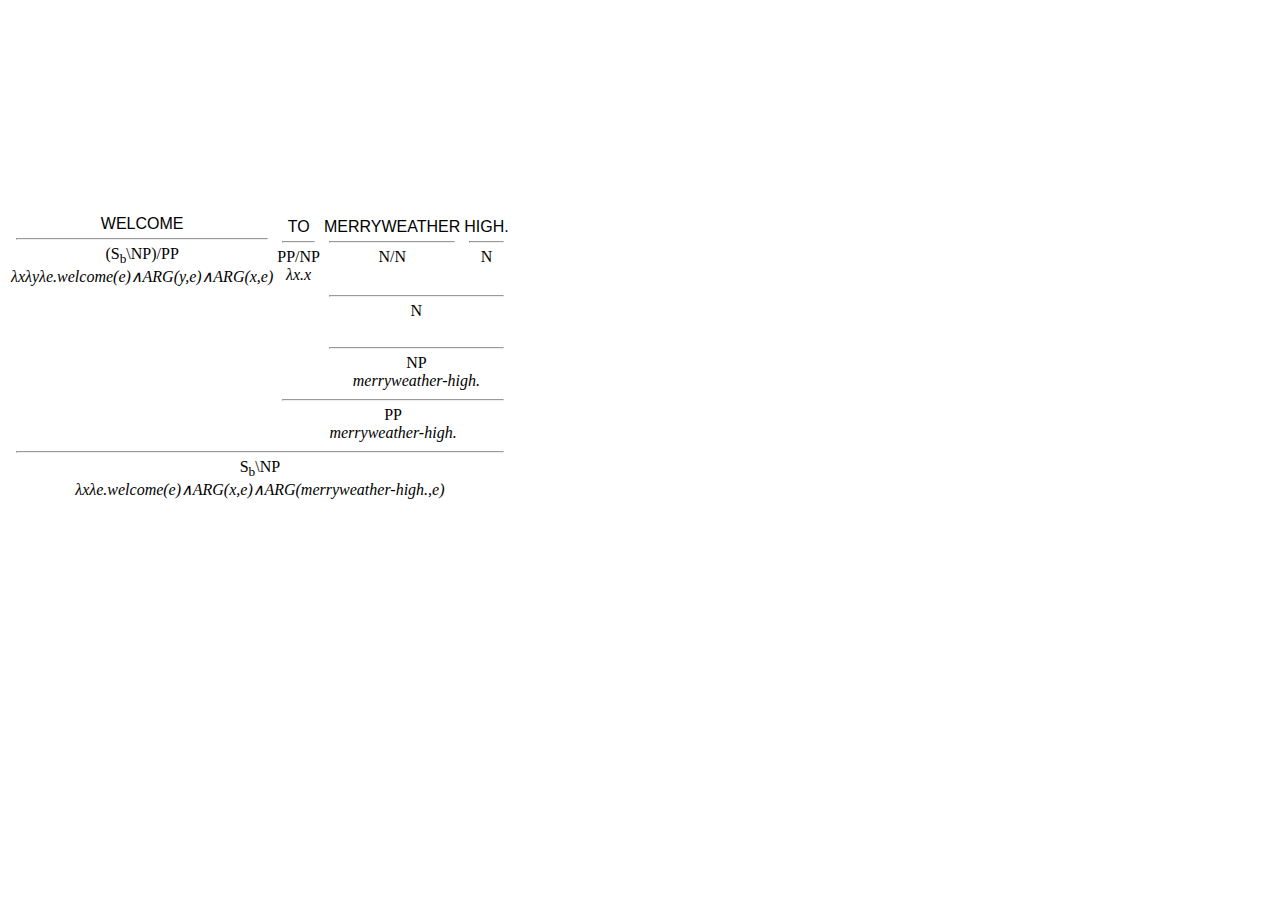
<file: data/books/Speak/s0.html>
<html><script>
function drawArrowhead(ctx, locx, locy, angle, sizex, sizey) {
    var hx = sizex / 2;
    var hy = sizey / 2;
    ctx.save();
    ctx.translate((locx ), (locy));
    ctx.rotate(angle);
    ctx.translate(-hx,-hy);

    ctx.beginPath();
    ctx.moveTo(0,0);
    ctx.lineTo(0,1*sizey);
    ctx.lineTo(1*sizex,1*hy);
    ctx.closePath();
    ctx.fill();
    ctx.restore();
}




function draw(context, startElement, endElement, label, id) {
      var start  = document.getElementById('w' + startElement + '.' + id).getBoundingClientRect();;
      var end  = document.getElementById('w' + endElement + '.' + id).getBoundingClientRect();;
      var margin = document.getElementById('myCanvas1').getBoundingClientRect().left;
      var sx = (start.left + start.right) / 2 - 0;
      var ex = (end.left + end.right) / 2  - 0;
      if (ex < sx) { ex = ex + 8; } else { ex = ex - 8; }
      var x = ((sx + ex) / 2) - margin;

      var theta = 0.2 * Math.PI;
      var radius = Math.abs(ex - sx) / (2 * Math.sin(theta));
      var y = canvas.height - 3 + radius * Math.cos(theta);

      var theta2 = Math.PI / 2 - theta;
      var startAngle = Math.PI + theta2;
      var endAngle = -theta2;
      var counterClockwise = false;


      context.beginPath();
      context.arc(x, y, radius, startAngle, endAngle, counterClockwise);
      context.lineWidth = 2;

      // line color
      context.strokeStyle = 'black';
      context.stroke();
      context.closePath();
      context.fillText(label, x - 10, y - radius - 3)
      //alert(label);

      var angle;
      var angle2;
      if (sx > ex) {
        angle = startAngle;
        angle2 = angle - Math.PI / 2;
      } else {
        angle = endAngle;
        angle2 = angle + Math.PI / 2;
      }

      drawArrowhead(context, x + radius * Math.cos(angle), y + radius * Math.sin(angle), angle2, 10, 10);
}
</script><body>
<table><tr><td colspan=5 style="padding-left:0px;padding-right:0px;">
<canvas id="myCanvas1" width=395 height=200 display:block vertical-align:bottom></canvas></td></tr><tr><td id=w0.1><center><font face="Arial">WELCOME</font><hr style="margin:5px" /><font face="gill sans">(S<sub>b</sub>\NP)/PP</font><br><font face="serif"><i>&lambda;x&lambda;y&lambda;e.welcome(e)&and;ARG(y,e)&and;ARG(x,e)</i></font></center></td><td id=w1.1><center><font face="Arial">TO</font><hr style="margin:5px" /><font face="gill sans">PP/NP</font><br><font face="serif"><i>&lambda;x.x</i></font></center></td><td id=w2.1><center><font face="Arial">MERRYWEATHER</font><hr style="margin:5px" /><font face="gill sans">N/N</font><br>&nbsp;</center></td><td id=w3.1><center><font face="Arial">HIGH.</font><hr style="margin:5px" /><font face="gill sans">N</font><br>&nbsp;</center></td><td width=0 /></tr>
<tr><td></td><td></td><td colspan=2><center><hr style="margin:5px"/><font face="gill sans">N</font><br>&nbsp;</center></td><td width=0 /></tr>
<tr><td></td><td></td><td colspan=2><center><hr style="margin:5px"/><font face="gill sans">NP</font><br><font face="serif"><i>merryweather-high.</i></font></center></td><td width=0 /></tr>
<tr><td></td><td colspan=3><center><hr style="margin:5px"/><font face="gill sans">PP</font><br><font face="serif"><i>merryweather-high.</i></font></center></td><td width=0 /></tr>
<tr><td colspan=4><center><hr style="margin:5px"/><font face="gill sans">S<sub>b</sub>\NP</font><br><font face="serif"><i>&lambda;x&lambda;e.welcome(e)&and;ARG(x,e)&and;ARG(merryweather-high.,e)</i></font></center></td><td width=0 /></tr>
</table><script>      var canvas = document.getElementById('myCanvas1');
      var context = canvas.getContext('2d');
</script></body>
</html>
</file>
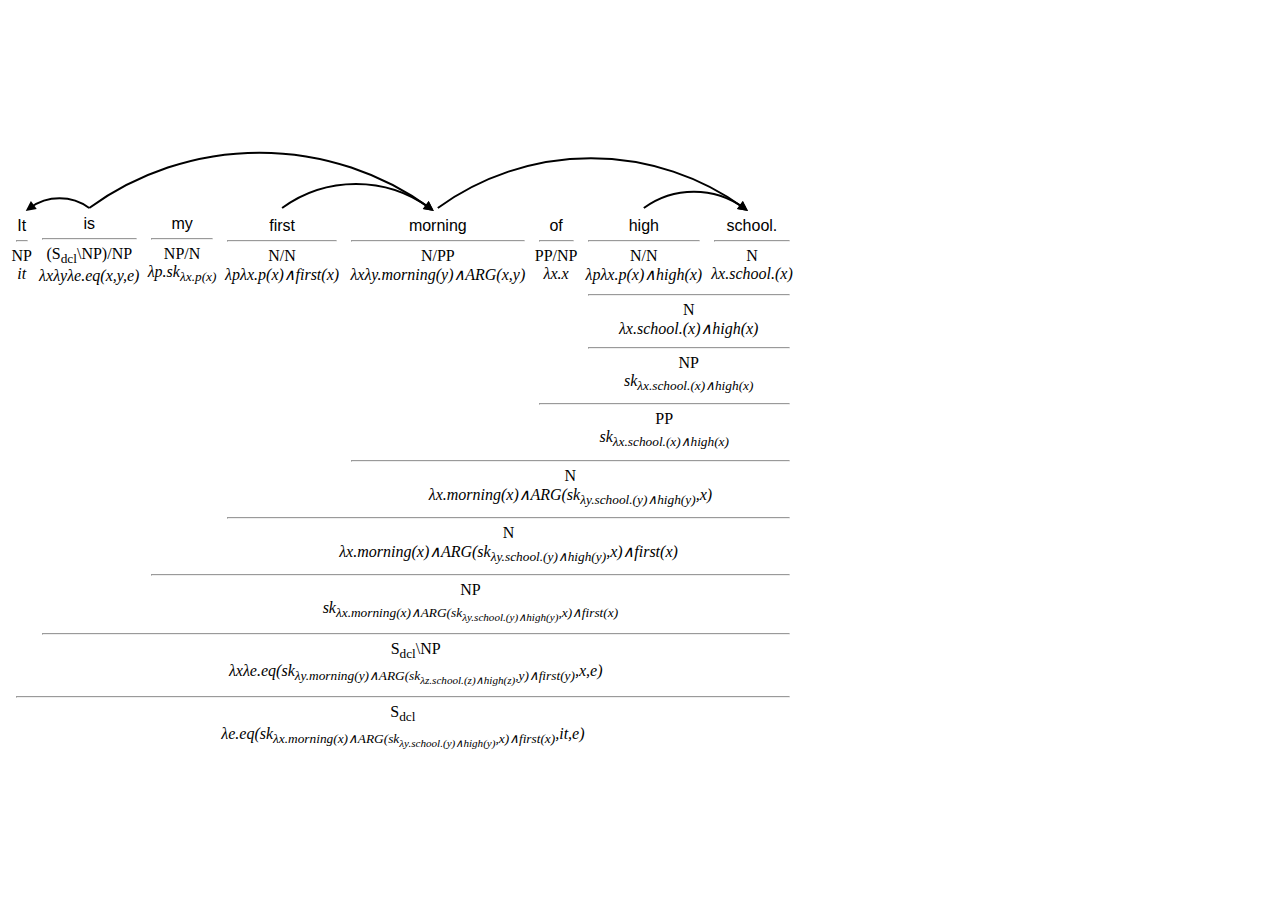
<file: data/books/Speak/s1.html>
<html>
<script>
function drawArrowhead(ctx, locx, locy, angle, sizex, sizey) {
    var hx = sizex / 2;
    var hy = sizey / 2;
    ctx.save();
    ctx.translate((locx ), (locy));
    ctx.rotate(angle);
    ctx.translate(-hx,-hy);

    ctx.beginPath();
    ctx.moveTo(0,0);
    ctx.lineTo(0,1*sizey);
    ctx.lineTo(1*sizex,1*hy);
    ctx.closePath();
    ctx.fill();
    ctx.restore();
}




function draw(context, startElement, endElement, label, id) {
      var start  = document.getElementById('w' + startElement + '.' + id).getBoundingClientRect();;
      var end  = document.getElementById('w' + endElement + '.' + id).getBoundingClientRect();;
      var margin = document.getElementById('myCanvas0').getBoundingClientRect().left;
      var sx = (start.left + start.right) / 2 - 0;
      var ex = (end.left + end.right) / 2  - 0;
      if (ex < sx) { ex = ex + 8; } else { ex = ex - 8; }
      var x = ((sx + ex) / 2) - margin;

      var theta = 0.2 * Math.PI;
      var radius = Math.abs(ex - sx) / (2 * Math.sin(theta));
      var y = canvas.height - 3 + radius * Math.cos(theta);

      var theta2 = Math.PI / 2 - theta;
      var startAngle = Math.PI + theta2;
      var endAngle = -theta2;
      var counterClockwise = false;


      context.beginPath();
      context.arc(x, y, radius, startAngle, endAngle, counterClockwise);
      context.lineWidth = 2;

      // line color
      context.strokeStyle = 'black';
      context.stroke();
      context.closePath();
      context.fillText(label, x - 10, y - radius - 3)
      //alert(label);

      var angle;
      var angle2;
      if (sx > ex) {
        angle = startAngle;
        angle2 = angle - Math.PI / 2;
      } else {
        angle = endAngle;
        angle2 = angle + Math.PI / 2;
      }

      drawArrowhead(context, x + radius * Math.cos(angle), y + radius * Math.sin(angle), angle2, 10, 10);
}
</script>
<body>
<table><tr><td colspan=9 style="padding-left:0px;padding-right:0px;">
<canvas id="myCanvas0" width=790 height=200 display:block vertical-align:bottom></canvas></td></tr><tr><td id=w0.0><center><font face="Arial">It</font><hr style="margin:5px" /><font face="gill sans">NP</font><br><font face="serif"><i>it</i></font></center></td><td id=w1.0><center><font face="Arial">is</font><hr style="margin:5px" /><font face="gill sans">(S<sub>dcl</sub>\NP)/NP</font><br><font face="serif"><i>&lambda;x&lambda;y&lambda;e.eq(x,y,e)</i></font></center></td><td id=w2.0><center><font face="Arial">my</font><hr style="margin:5px" /><font face="gill sans">NP/N</font><br><font face="serif"><i>&lambda;p.sk<sub>&lambda;x.p(x)</sub></i></font></center></td><td id=w3.0><center><font face="Arial">first</font><hr style="margin:5px" /><font face="gill sans">N/N</font><br><font face="serif"><i>&lambda;p&lambda;x.p(x)&and;first(x)</i></font></center></td><td id=w4.0><center><font face="Arial">morning</font><hr style="margin:5px" /><font face="gill sans">N/PP</font><br><font face="serif"><i>&lambda;x&lambda;y.morning(y)&and;ARG(x,y)</i></font></center></td><td id=w5.0><center><font face="Arial">of</font><hr style="margin:5px" /><font face="gill sans">PP/NP</font><br><font face="serif"><i>&lambda;x.x</i></font></center></td><td id=w6.0><center><font face="Arial">high</font><hr style="margin:5px" /><font face="gill sans">N/N</font><br><font face="serif"><i>&lambda;p&lambda;x.p(x)&and;high(x)</i></font></center></td><td id=w7.0><center><font face="Arial">school.</font><hr style="margin:5px" /><font face="gill sans">N</font><br><font face="serif"><i>&lambda;x.school.(x)</i></font></center></td><td width=0 /></tr>
<tr><td></td><td></td><td></td><td></td><td></td><td></td><td colspan=2><center><hr style="margin:5px"/><font face="gill sans">N</font><br><font face="serif"><i>&lambda;x.school.(x)&and;high(x)</i></font></center></td><td width=0 /></tr>
<tr><td></td><td></td><td></td><td></td><td></td><td></td><td colspan=2><center><hr style="margin:5px"/><font face="gill sans">NP</font><br><font face="serif"><i>sk<sub>&lambda;x.school.(x)&and;high(x)</sub></i></font></center></td><td width=0 /></tr>
<tr><td></td><td></td><td></td><td></td><td></td><td colspan=3><center><hr style="margin:5px"/><font face="gill sans">PP</font><br><font face="serif"><i>sk<sub>&lambda;x.school.(x)&and;high(x)</sub></i></font></center></td><td width=0 /></tr>
<tr><td></td><td></td><td></td><td></td><td colspan=4><center><hr style="margin:5px"/><font face="gill sans">N</font><br><font face="serif"><i>&lambda;x.morning(x)&and;ARG(sk<sub>&lambda;y.school.(y)&and;high(y)</sub>,x)</i></font></center></td><td width=0 /></tr>
<tr><td></td><td></td><td></td><td colspan=5><center><hr style="margin:5px"/><font face="gill sans">N</font><br><font face="serif"><i>&lambda;x.morning(x)&and;ARG(sk<sub>&lambda;y.school.(y)&and;high(y)</sub>,x)&and;first(x)</i></font></center></td><td width=0 /></tr>
<tr><td></td><td></td><td colspan=6><center><hr style="margin:5px"/><font face="gill sans">NP</font><br><font face="serif"><i>sk<sub>&lambda;x.morning(x)&and;ARG(sk<sub>&lambda;y.school.(y)&and;high(y)</sub>,x)&and;first(x)</sub></i></font></center></td><td width=0 /></tr>
<tr><td></td><td colspan=7><center><hr style="margin:5px"/><font face="gill sans">S<sub>dcl</sub>\NP</font><br><font face="serif"><i>&lambda;x&lambda;e.eq(sk<sub>&lambda;y.morning(y)&and;ARG(sk<sub>&lambda;z.school.(z)&and;high(z)</sub>,y)&and;first(y)</sub>,x,e)</i></font></center></td><td width=0 /></tr>
<tr><td colspan=8><center><hr style="margin:5px"/><font face="gill sans">S<sub>dcl</sub></font><br><font face="serif"><i>&lambda;e.eq(sk<sub>&lambda;x.morning(x)&and;ARG(sk<sub>&lambda;y.school.(y)&and;high(y)</sub>,x)&and;first(x)</sub>,it,e)</i></font></center></td><td width=0 /></tr>
</table><script>      var canvas = document.getElementById('myCanvas0');
      var context = canvas.getContext('2d');
draw(context, 1, 0, '', 0);draw(context, 1, 4, '', 0);draw(context, 3, 4, '', 0);draw(context, 4, 7, '', 0);draw(context, 6, 7, '', 0);</script></body>
</html>
</file>
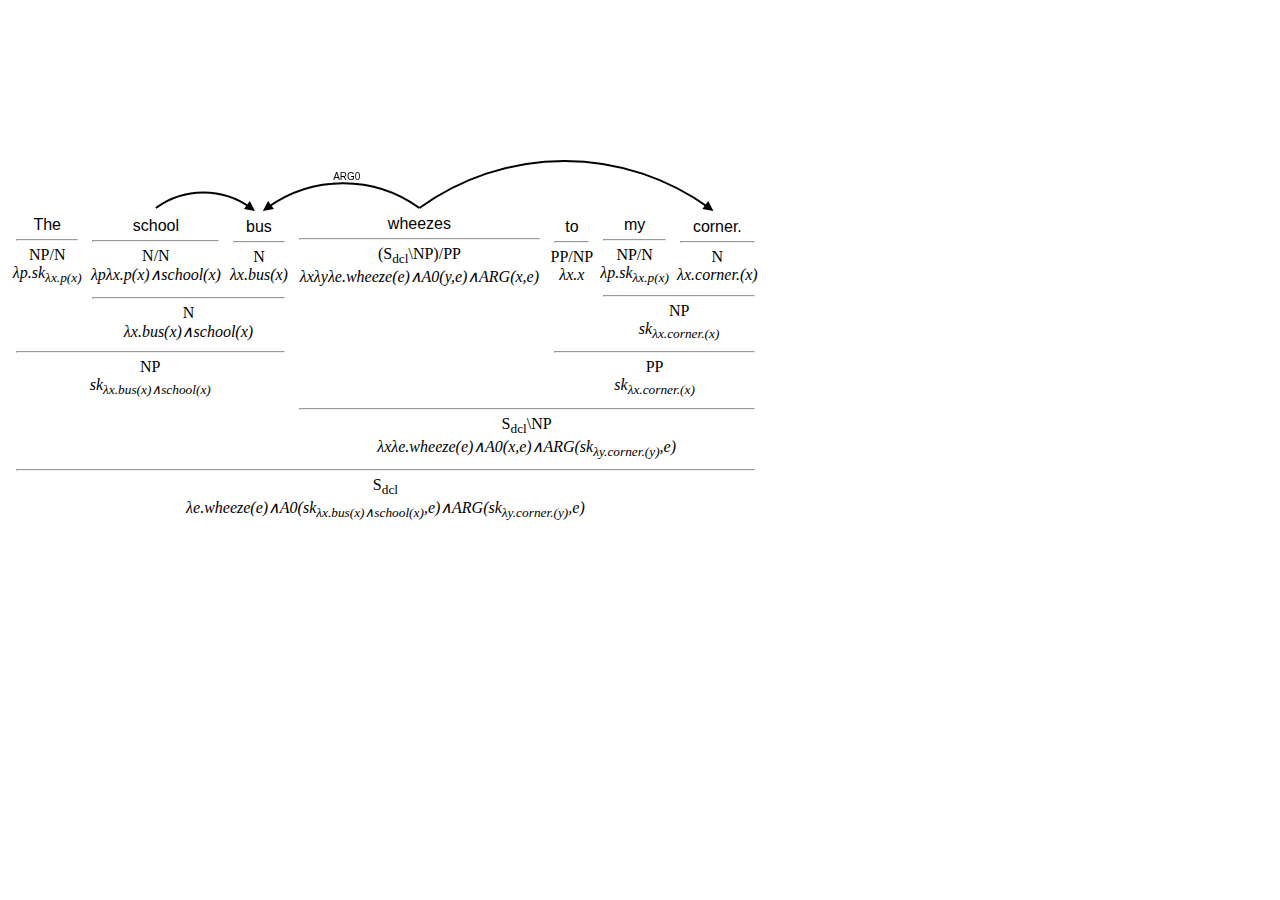
<file: data/books/Speak/s3.html>
<html><script>
function drawArrowhead(ctx, locx, locy, angle, sizex, sizey) {
    var hx = sizex / 2;
    var hy = sizey / 2;
    ctx.save();
    ctx.translate((locx ), (locy));
    ctx.rotate(angle);
    ctx.translate(-hx,-hy);

    ctx.beginPath();
    ctx.moveTo(0,0);
    ctx.lineTo(0,1*sizey);
    ctx.lineTo(1*sizex,1*hy);
    ctx.closePath();
    ctx.fill();
    ctx.restore();
}




function draw(context, startElement, endElement, label, id) {
      var start  = document.getElementById('w' + startElement + '.' + id).getBoundingClientRect();;
      var end  = document.getElementById('w' + endElement + '.' + id).getBoundingClientRect();;
      var margin = document.getElementById('myCanvas3').getBoundingClientRect().left;
      var sx = (start.left + start.right) / 2 - 0;
      var ex = (end.left + end.right) / 2  - 0;
      if (ex < sx) { ex = ex + 8; } else { ex = ex - 8; }
      var x = ((sx + ex) / 2) - margin;

      var theta = 0.2 * Math.PI;
      var radius = Math.abs(ex - sx) / (2 * Math.sin(theta));
      var y = canvas.height - 3 + radius * Math.cos(theta);

      var theta2 = Math.PI / 2 - theta;
      var startAngle = Math.PI + theta2;
      var endAngle = -theta2;
      var counterClockwise = false;


      context.beginPath();
      context.arc(x, y, radius, startAngle, endAngle, counterClockwise);
      context.lineWidth = 2;

      // line color
      context.strokeStyle = 'black';
      context.stroke();
      context.closePath();
      context.fillText(label, x - 10, y - radius - 3)
      //alert(label);

      var angle;
      var angle2;
      if (sx > ex) {
        angle = startAngle;
        angle2 = angle - Math.PI / 2;
      } else {
        angle = endAngle;
        angle2 = angle + Math.PI / 2;
      }

      drawArrowhead(context, x + radius * Math.cos(angle), y + radius * Math.sin(angle), angle2, 10, 10);
}
</script><body>
<table><tr><td colspan=8 style="padding-left:0px;padding-right:0px;">
<canvas id="myCanvas3" width=755 height=200 display:block vertical-align:bottom></canvas></td></tr><tr><td id=w0.3><center><font face="Arial">The</font><hr style="margin:5px" /><font face="gill sans">NP/N</font><br><font face="serif"><i>&lambda;p.sk<sub>&lambda;x.p(x)</sub></i></font></center></td><td id=w1.3><center><font face="Arial">school</font><hr style="margin:5px" /><font face="gill sans">N/N</font><br><font face="serif"><i>&lambda;p&lambda;x.p(x)&and;school(x)</i></font></center></td><td id=w2.3><center><font face="Arial">bus</font><hr style="margin:5px" /><font face="gill sans">N</font><br><font face="serif"><i>&lambda;x.bus(x)</i></font></center></td><td id=w3.3><center><font face="Arial">wheezes</font><hr style="margin:5px" /><font face="gill sans">(S<sub>dcl</sub>\NP)/PP</font><br><font face="serif"><i>&lambda;x&lambda;y&lambda;e.wheeze(e)&and;A0(y,e)&and;ARG(x,e)</i></font></center></td><td id=w4.3><center><font face="Arial">to</font><hr style="margin:5px" /><font face="gill sans">PP/NP</font><br><font face="serif"><i>&lambda;x.x</i></font></center></td><td id=w5.3><center><font face="Arial">my</font><hr style="margin:5px" /><font face="gill sans">NP/N</font><br><font face="serif"><i>&lambda;p.sk<sub>&lambda;x.p(x)</sub></i></font></center></td><td id=w6.3><center><font face="Arial">corner.</font><hr style="margin:5px" /><font face="gill sans">N</font><br><font face="serif"><i>&lambda;x.corner.(x)</i></font></center></td><td width=0 /></tr>
<tr><td></td><td colspan=2><center><hr style="margin:5px"/><font face="gill sans">N</font><br><font face="serif"><i>&lambda;x.bus(x)&and;school(x)</i></font></center></td><td></td><td></td><td colspan=2><center><hr style="margin:5px"/><font face="gill sans">NP</font><br><font face="serif"><i>sk<sub>&lambda;x.corner.(x)</sub></i></font></center></td><td width=0 /></tr>
<tr><td colspan=3><center><hr style="margin:5px"/><font face="gill sans">NP</font><br><font face="serif"><i>sk<sub>&lambda;x.bus(x)&and;school(x)</sub></i></font></center></td><td></td><td colspan=3><center><hr style="margin:5px"/><font face="gill sans">PP</font><br><font face="serif"><i>sk<sub>&lambda;x.corner.(x)</sub></i></font></center></td><td width=0 /></tr>
<tr><td></td><td></td><td></td><td colspan=4><center><hr style="margin:5px"/><font face="gill sans">S<sub>dcl</sub>\NP</font><br><font face="serif"><i>&lambda;x&lambda;e.wheeze(e)&and;A0(x,e)&and;ARG(sk<sub>&lambda;y.corner.(y)</sub>,e)</i></font></center></td><td width=0 /></tr>
<tr><td colspan=7><center><hr style="margin:5px"/><font face="gill sans">S<sub>dcl</sub></font><br><font face="serif"><i>&lambda;e.wheeze(e)&and;A0(sk<sub>&lambda;x.bus(x)&and;school(x)</sub>,e)&and;ARG(sk<sub>&lambda;y.corner.(y)</sub>,e)</i></font></center></td><td width=0 /></tr>
</table><script>      var canvas = document.getElementById('myCanvas3');
      var context = canvas.getContext('2d');
draw(context, 3, 2, 'ARG0', 3);draw(context, 1, 2, '', 3);draw(context, 3, 6, '', 3);</script></body>
</html>
</file>
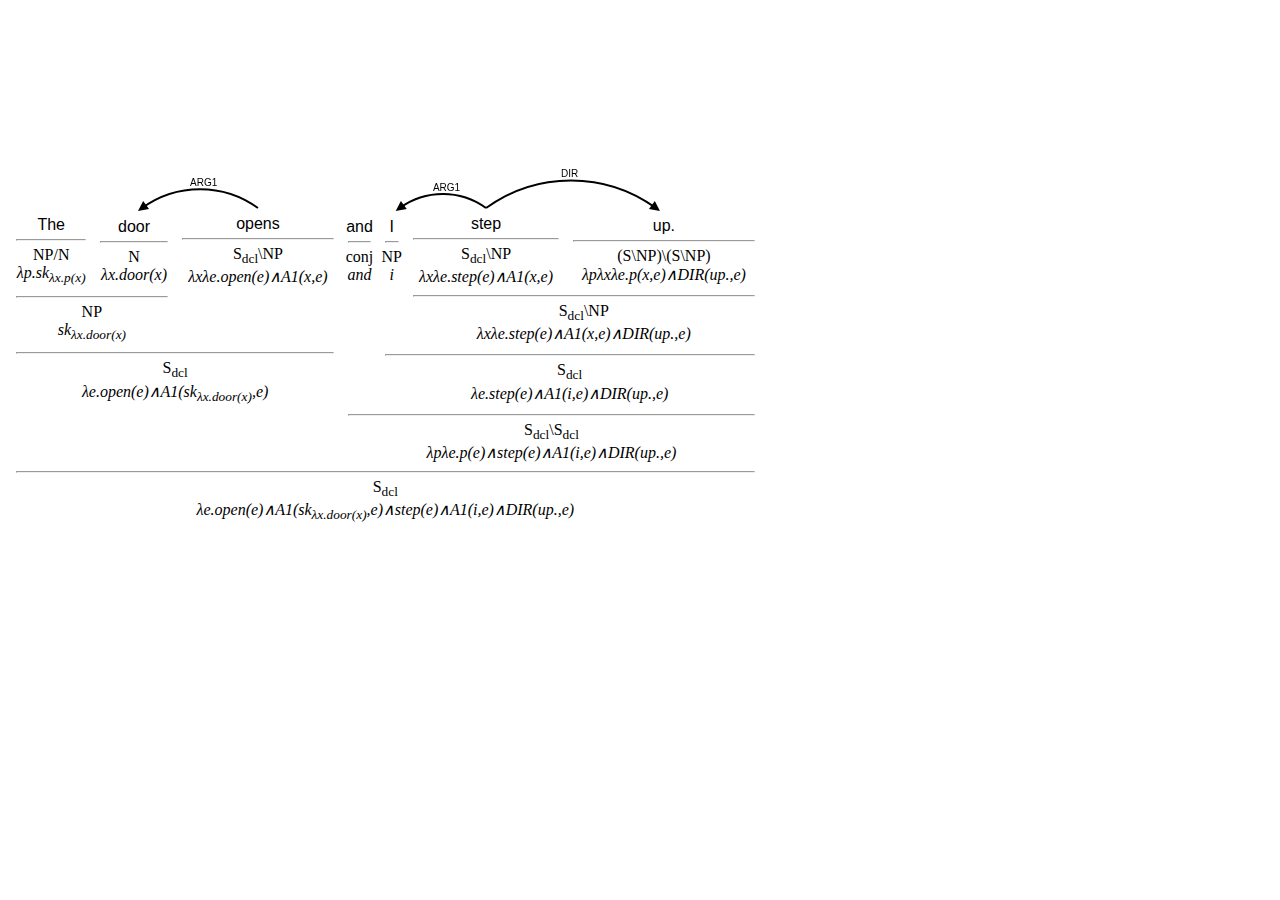
<file: data/books/Speak/s4.html>
<html><script>
function drawArrowhead(ctx, locx, locy, angle, sizex, sizey) {
    var hx = sizex / 2;
    var hy = sizey / 2;
    ctx.save();
    ctx.translate((locx ), (locy));
    ctx.rotate(angle);
    ctx.translate(-hx,-hy);

    ctx.beginPath();
    ctx.moveTo(0,0);
    ctx.lineTo(0,1*sizey);
    ctx.lineTo(1*sizex,1*hy);
    ctx.closePath();
    ctx.fill();
    ctx.restore();
}




function draw(context, startElement, endElement, label, id) {
      var start  = document.getElementById('w' + startElement + '.' + id).getBoundingClientRect();;
      var end  = document.getElementById('w' + endElement + '.' + id).getBoundingClientRect();;
      var margin = document.getElementById('myCanvas5').getBoundingClientRect().left;
      var sx = (start.left + start.right) / 2 - 0;
      var ex = (end.left + end.right) / 2  - 0;
      if (ex < sx) { ex = ex + 8; } else { ex = ex - 8; }
      var x = ((sx + ex) / 2) - margin;

      var theta = 0.2 * Math.PI;
      var radius = Math.abs(ex - sx) / (2 * Math.sin(theta));
      var y = canvas.height - 3 + radius * Math.cos(theta);

      var theta2 = Math.PI / 2 - theta;
      var startAngle = Math.PI + theta2;
      var endAngle = -theta2;
      var counterClockwise = false;


      context.beginPath();
      context.arc(x, y, radius, startAngle, endAngle, counterClockwise);
      context.lineWidth = 2;

      // line color
      context.strokeStyle = 'black';
      context.stroke();
      context.closePath();
      context.fillText(label, x - 10, y - radius - 3)
      //alert(label);

      var angle;
      var angle2;
      if (sx > ex) {
        angle = startAngle;
        angle2 = angle - Math.PI / 2;
      } else {
        angle = endAngle;
        angle2 = angle + Math.PI / 2;
      }

      drawArrowhead(context, x + radius * Math.cos(angle), y + radius * Math.sin(angle), angle2, 10, 10);
}
</script><body>
<table><tr><td colspan=8 style="padding-left:0px;padding-right:0px;">
<canvas id="myCanvas5" width=755 height=200 display:block vertical-align:bottom></canvas></td></tr><tr><td id=w0.5><center><font face="Arial">The</font><hr style="margin:5px" /><font face="gill sans">NP/N</font><br><font face="serif"><i>&lambda;p.sk<sub>&lambda;x.p(x)</sub></i></font></center></td><td id=w1.5><center><font face="Arial">door</font><hr style="margin:5px" /><font face="gill sans">N</font><br><font face="serif"><i>&lambda;x.door(x)</i></font></center></td><td id=w2.5><center><font face="Arial">opens</font><hr style="margin:5px" /><font face="gill sans">S<sub>dcl</sub>\NP</font><br><font face="serif"><i>&lambda;x&lambda;e.open(e)&and;A1(x,e)</i></font></center></td><td id=w3.5><center><font face="Arial">and</font><hr style="margin:5px" /><font face="gill sans">conj</font><br><font face="serif"><i>and</i></font></center></td><td id=w4.5><center><font face="Arial">I</font><hr style="margin:5px" /><font face="gill sans">NP</font><br><font face="serif"><i>i</i></font></center></td><td id=w5.5><center><font face="Arial">step</font><hr style="margin:5px" /><font face="gill sans">S<sub>dcl</sub>\NP</font><br><font face="serif"><i>&lambda;x&lambda;e.step(e)&and;A1(x,e)</i></font></center></td><td id=w6.5><center><font face="Arial">up.</font><hr style="margin:5px" /><font face="gill sans">(S\NP)\(S\NP)</font><br><font face="serif"><i>&lambda;p&lambda;x&lambda;e.p(x,e)&and;DIR(up.,e)</i></font></center></td><td width=0 /></tr>
<tr><td colspan=2><center><hr style="margin:5px"/><font face="gill sans">NP</font><br><font face="serif"><i>sk<sub>&lambda;x.door(x)</sub></i></font></center></td><td></td><td></td><td></td><td colspan=2><center><hr style="margin:5px"/><font face="gill sans">S<sub>dcl</sub>\NP</font><br><font face="serif"><i>&lambda;x&lambda;e.step(e)&and;A1(x,e)&and;DIR(up.,e)</i></font></center></td><td width=0 /></tr>
<tr><td colspan=3><center><hr style="margin:5px"/><font face="gill sans">S<sub>dcl</sub></font><br><font face="serif"><i>&lambda;e.open(e)&and;A1(sk<sub>&lambda;x.door(x)</sub>,e)</i></font></center></td><td></td><td colspan=3><center><hr style="margin:5px"/><font face="gill sans">S<sub>dcl</sub></font><br><font face="serif"><i>&lambda;e.step(e)&and;A1(i,e)&and;DIR(up.,e)</i></font></center></td><td width=0 /></tr>
<tr><td></td><td></td><td></td><td colspan=4><center><hr style="margin:5px"/><font face="gill sans">S<sub>dcl</sub>\S<sub>dcl</sub></font><br><font face="serif"><i>&lambda;p&lambda;e.p(e)&and;step(e)&and;A1(i,e)&and;DIR(up.,e)</i></font></center></td><td width=0 /></tr>
<tr><td colspan=7><center><hr style="margin:5px"/><font face="gill sans">S<sub>dcl</sub></font><br><font face="serif"><i>&lambda;e.open(e)&and;A1(sk<sub>&lambda;x.door(x)</sub>,e)&and;step(e)&and;A1(i,e)&and;DIR(up.,e)</i></font></center></td><td width=0 /></tr>
</table><script>      var canvas = document.getElementById('myCanvas5');
      var context = canvas.getContext('2d');
draw(context, 2, 1, 'ARG1', 5);draw(context, 5, 4, 'ARG1', 5);draw(context, 5, 6, 'DIR', 5);</script></body>
</html>
</file>
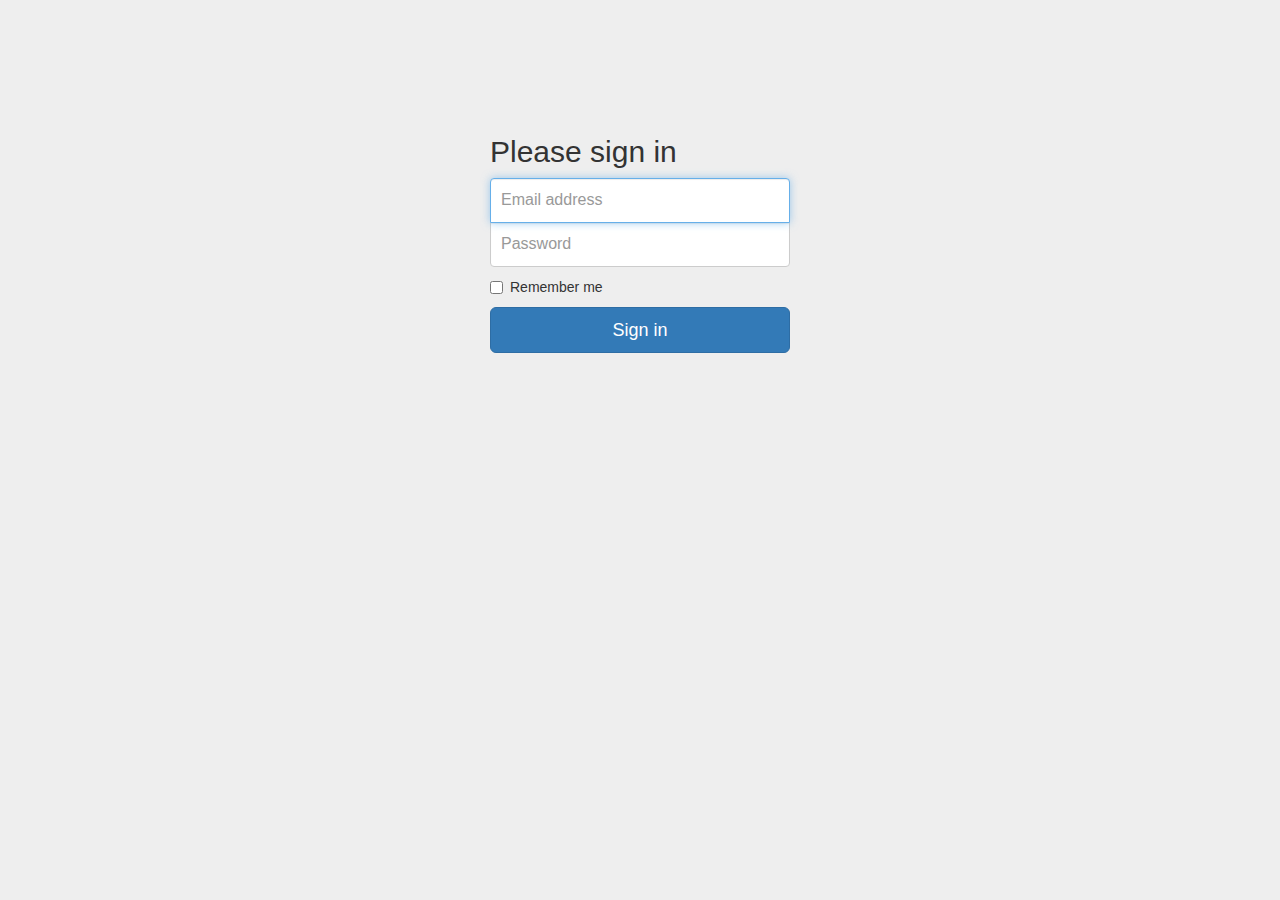
<file: site/app/templates/signin.html>
<!DOCTYPE html>
<html lang="en">
  <head>
    <meta charset="utf-8">
    <meta http-equiv="X-UA-Compatible" content="IE=edge">
    <meta name="viewport" content="width=device-width, initial-scale=1">
    <!-- The above 3 meta tags *must* come first in the head; any other head content must come *after* these tags -->
    <meta name="description" content="">
    <meta name="author" content="">
    <link rel="icon" href="favicon.ico">

    <title>Marbles AI Home Page</title>

    <!-- Latest compiled and minified CSS -->
    <link rel="stylesheet" href="https://maxcdn.bootstrapcdn.com/bootstrap/3.3.7/css/bootstrap.min.css" integrity="sha384-BVYiiSIFeK1dGmJRAkycuHAHRg32OmUcww7on3RYdg4Va+PmSTsz/K68vbdEjh4u" crossorigin="anonymous">

    <!-- IE10 viewport hack for Surface/desktop Windows 8 bug -->
    <link href="../static/css/ie10-viewport-bug-workaround.css" rel="stylesheet">

    <!-- HTML5 shim and Respond.js for IE8 support of HTML5 elements and media queries -->
    <!--[if lt IE 9]>
      <script src="https://oss.maxcdn.com/html5shiv/3.7.3/html5shiv.min.js"></script>
      <script src="https://oss.maxcdn.com/respond/1.4.2/respond.min.js"></script>
    <![endif]-->

    <!-- Custom styles for this template -->
    <link href="../static/css/signin.css" rel="stylesheet">

        <!-- Custom styles for this template -->
    <link href="../static/css/sticky-footer-navbar.css" rel="stylesheet">
  </head>

  <body>
    <script src="../static/js/facebook.js"></script>

    <div class="container">

      <form class="form-signin">
        <h2 class="form-signin-heading">Please sign in</h2>
        <label for="inputEmail" class="sr-only">Email address</label>
        <input type="email" id="inputEmail" class="form-control" placeholder="Email address" required autofocus>
        <label for="inputPassword" class="sr-only">Password</label>
        <input type="password" id="inputPassword" class="form-control" placeholder="Password" required>
        <div class="checkbox">
          <label>
            <input type="checkbox" value="remember-me"> Remember me
          </label>
        </div>
        <button class="btn btn-lg btn-primary btn-block" type="submit">Sign in</button>
      </form>

    </div> <!-- /container -->
    <div class="container">
      <!--
        Below we include the Login Button social plugin. This button uses
        the JavaScript SDK to present a graphical Login button that triggers
        the FB.login() function when clicked.
        -->
      <fb:login-button scope="public_profile,email" onlogin="checkLoginState();">
      </fb:login-button>
      <div id="status">
      </div>
    </div> <!-- /container -->


    <!-- IE10 viewport hack for Surface/desktop Windows 8 bug -->
    <script src="../static/js/ie10-viewport-bug-workaround.js"></script>
  </body>
</html>
</file>
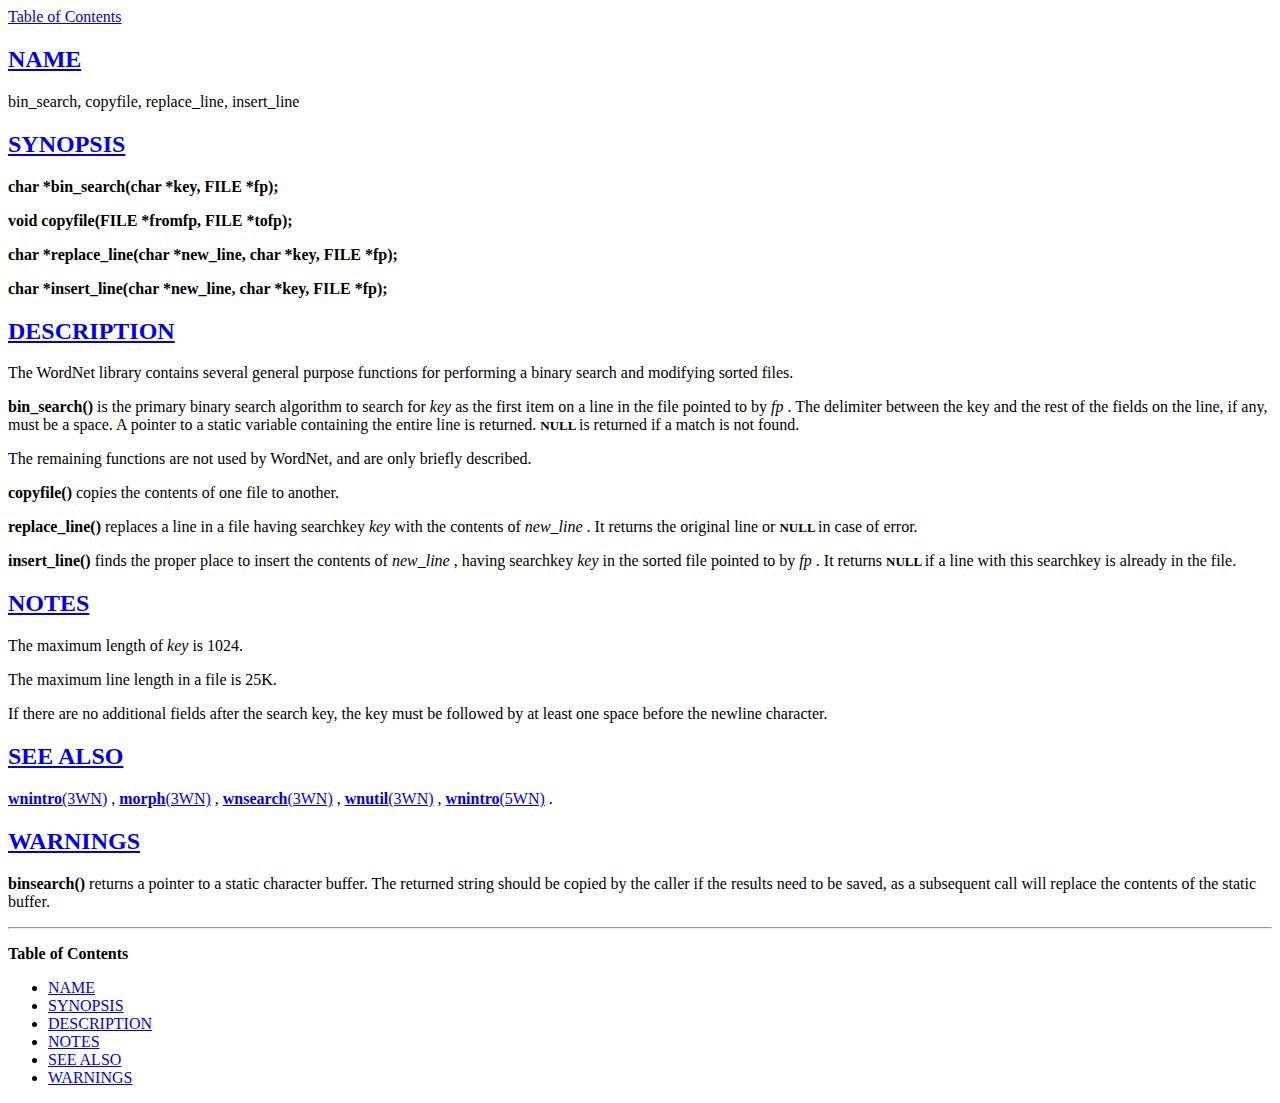
<file: data/wordnet/doc/html/binsrch.3WN.html>
<!-- manual page source format generated by PolyglotMan v3.0.3a12, -->
<!-- available via anonymous ftp from ftp.cs.berkeley.edu:/ucb/people/phelps/tcltk/rman.tar.Z -->

<HTML>
<HEAD>
<TITLE>BINSRCH(3WN) manual page</TITLE>
</HEAD>
<BODY>
<A HREF="#toc">Table of Contents</A><P>
 
<H2><A NAME="sect0" HREF="#toc0">NAME </A></H2>
bin_search, copyfile, replace_line, insert_line  
<H2><A NAME="sect1" HREF="#toc1">SYNOPSIS </A></H2>
<P>
<B>char *bin_search(char 
*key, FILE *fp); </B> <P>
<B>void copyfile(FILE *fromfp, FILE *tofp); </B> <P>
<B>char *replace_line(char 
*new_line, char *key, FILE *fp); </B> <P>
<B>char *insert_line(char *new_line, char 
*key, FILE *fp); </B>  
<H2><A NAME="sect2" HREF="#toc2">DESCRIPTION </A></H2>
<P>
The WordNet library contains several general 
purpose functions for performing a binary search and modifying sorted 
files. <P>
<B>bin_search()</B> is the primary binary search algorithm to search for 
<I>key </I> as the first item on a line in the file pointed to by <I>fp </I>.  The delimiter 
between the key and the rest of the fields on the line, if any, must be 
a space.  A pointer to a static variable containing the entire line is 
returned. <FONT SIZE=-1><B>NULL </B></FONT>
  is returned if a match is not found. <P>
The remaining functions 
are not used by WordNet, and are only briefly described. <P>
<B>copyfile()</B> copies 
the contents of one file to another. <P>
<B>replace_line()</B> replaces a line in 
a file having searchkey <I>key </I> with the contents of <I>new_line </I>. It returns 
the original line or <FONT SIZE=-1><B>NULL </B></FONT>
  in case of error. <P>
<B>insert_line()</B> finds the proper 
place to insert the contents of <I>new_line </I>, having searchkey <I>key </I> in the 
sorted file pointed to by <I>fp </I>. It returns <FONT SIZE=-1><B>NULL </B></FONT>
  if a line with this searchkey 
is already in the file.  
<H2><A NAME="sect3" HREF="#toc3">NOTES </A></H2>
The maximum length of <I>key </I> is 1024. <P>
 The 
maximum line length in a file is 25K. <P>
 If there are no additional fields 
after the search key, the key must be followed by at least one space before 
the newline character.  
<H2><A NAME="sect4" HREF="#toc4">SEE ALSO </A></H2>
<B><A HREF="wnintro.3WN.html">wnintro</B>(3WN)</A>
, <B><A HREF="morph.3WN.html">morph</B>(3WN)</A>
, <B><A HREF="wnsearch.3WN.html">wnsearch</B>(3WN)</A>
, 
<B><A HREF="wnutil.3WN.html">wnutil</B>(3WN)</A>
, <B><A HREF="wnintro.5WN.html">wnintro</B>(5WN)</A>
.  
<H2><A NAME="sect5" HREF="#toc5">WARNINGS </A></H2>
<B>binsearch() </B> returns a pointer to 
a static character buffer. The returned string should be copied by the 
caller if the results need to be saved, as a subsequent call will replace 
the contents of the static buffer. <P>
 <P>

<HR><P>
<A NAME="toc"><B>Table of Contents</B></A><P>
<UL>
<LI><A NAME="toc0" HREF="#sect0">NAME</A></LI>
<LI><A NAME="toc1" HREF="#sect1">SYNOPSIS</A></LI>
<LI><A NAME="toc2" HREF="#sect2">DESCRIPTION</A></LI>
<LI><A NAME="toc3" HREF="#sect3">NOTES</A></LI>
<LI><A NAME="toc4" HREF="#sect4">SEE ALSO</A></LI>
<LI><A NAME="toc5" HREF="#sect5">WARNINGS</A></LI>
</UL>
</BODY></HTML>
</file>
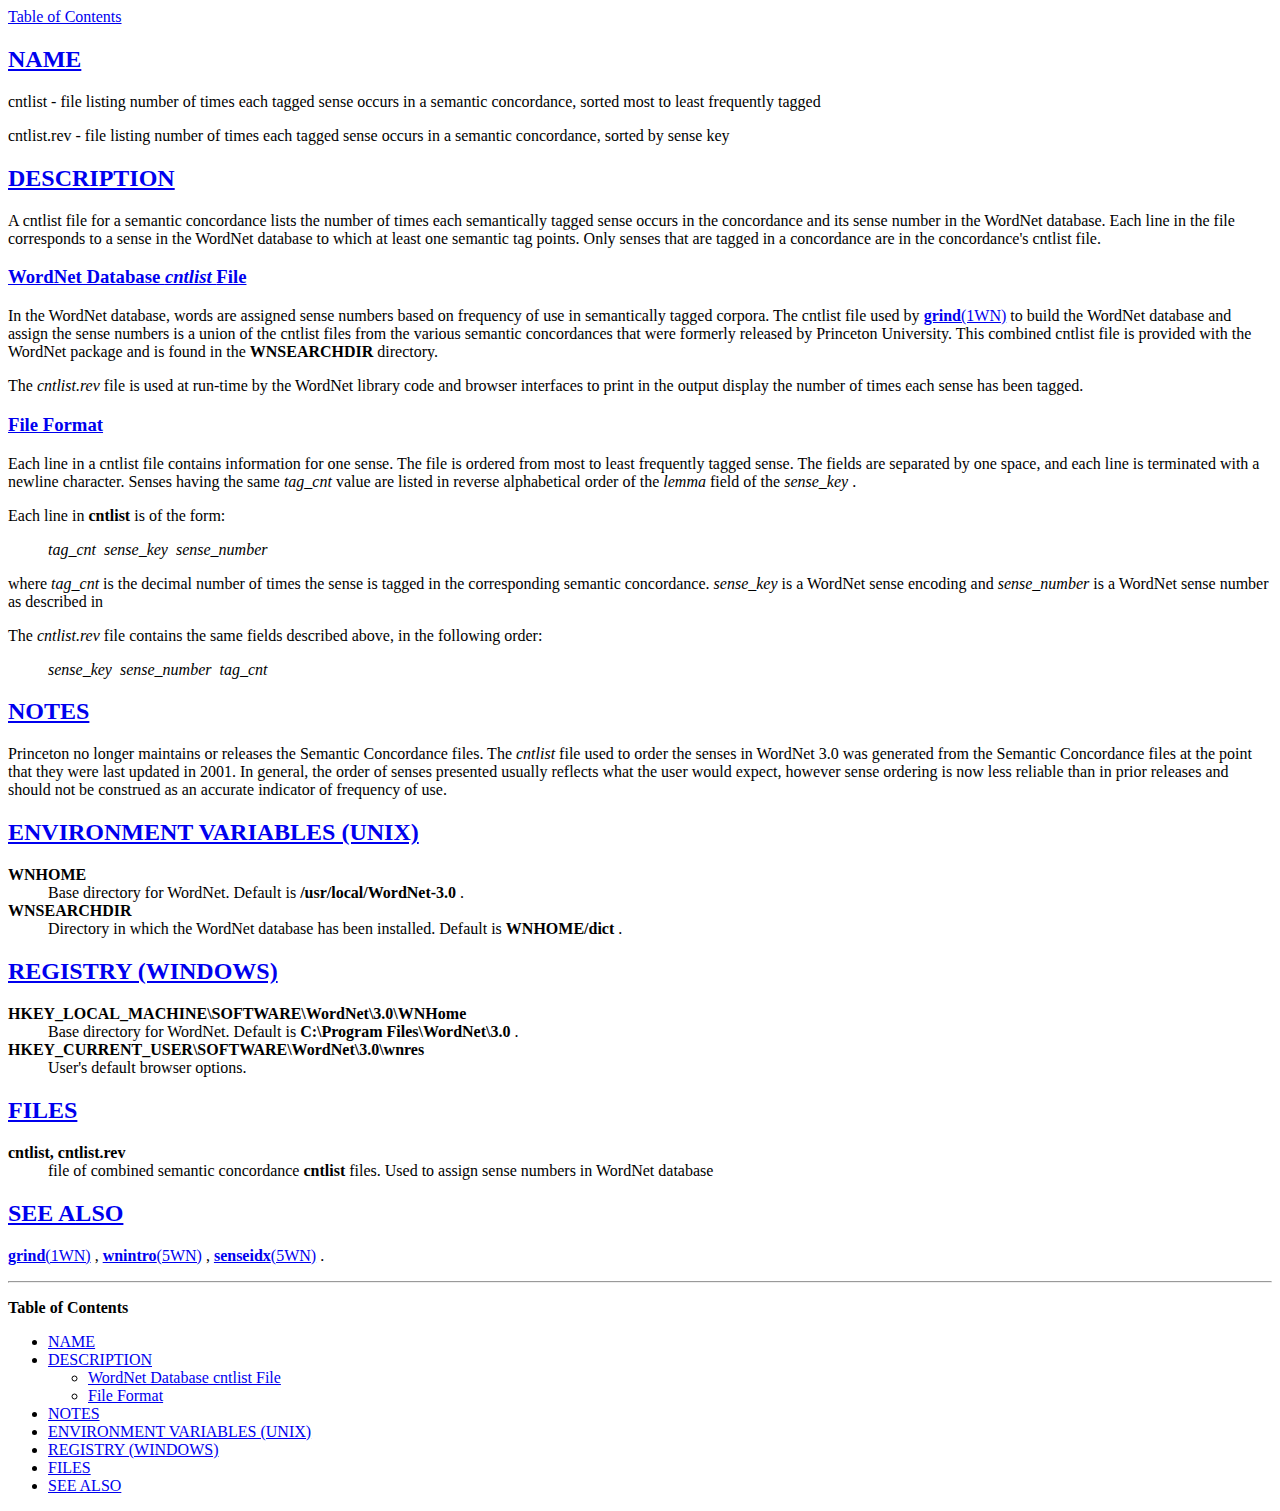
<file: data/wordnet/doc/html/cntlist.5WN.html>
<!-- manual page source format generated by PolyglotMan v3.0.3a12, -->
<!-- available via anonymous ftp from ftp.cs.berkeley.edu:/ucb/people/phelps/tcltk/rman.tar.Z -->

<HTML>
<HEAD>
<TITLE>CNTLIST(5WN) manual page</TITLE>
</HEAD>
<BODY>
<A HREF="#toc">Table of Contents</A><P>
 
<H2><A NAME="sect0" HREF="#toc0">NAME </A></H2>
cntlist - file listing number of times each tagged sense occurs 
in a semantic concordance, sorted most to least frequently tagged <P>
 cntlist.rev 
- file listing number of times each tagged sense occurs in a semantic concordance, 
sorted by sense key  
<H2><A NAME="sect1" HREF="#toc1">DESCRIPTION </A></H2>
A cntlist file for a semantic concordance 
lists the number of times each semantically tagged sense occurs in the 
concordance and its sense number in the WordNet database.  Each line in 
the file corresponds to a sense in the WordNet database to which at least 
one semantic tag points.  Only senses that are tagged in a concordance 
are in the concordance's cntlist file. <P>
  
<H3><A NAME="sect2" HREF="#toc2">WordNet Database <I>cntlist </I> File 
</A></H3>
In the WordNet database, words are assigned sense numbers based on frequency 
of use in semantically tagged corpora.  The cntlist file used by <B><A HREF="grind.1WN.html">grind</B>(1WN)<B></B></A>
 
to build the WordNet database and assign the sense numbers is a union 
of the cntlist files from the various semantic concordances that were 
formerly released by Princeton University.  This combined cntlist file 
is provided with the WordNet package and is found in the <B>WNSEARCHDIR </B> 
directory. <P>
 The <I>cntlist.rev </I> file is used at run-time by the WordNet library 
code and browser interfaces to print in the output display the number 
of times each sense has been tagged.  
<H3><A NAME="sect3" HREF="#toc3">File Format </A></H3>
Each line in a cntlist 
file contains information for one sense.  The file is ordered from most 
to least frequently tagged sense.  The fields are separated by one space, 
and each line is terminated with a newline character.  Senses having the 
same <I>tag_cnt </I> value are listed in reverse alphabetical order of the <I>lemma 
</I> field of the <I>sense_key </I>. <P>
 Each line in <B>cntlist </B> is of the form: <P>
  <blockquote><I>tag_cnt&nbsp;&nbsp;sense_key&nbsp;&nbsp;sense_number 
</I>  </blockquote>
<P>
 where <I>tag_cnt </I> is the decimal number of times the sense is tagged in 
the corresponding semantic concordance.  <I>sense_key </I> is a WordNet sense 
encoding and <I>sense_number </I> is a WordNet sense number as described in <P>
 
The <I>cntlist.rev </I> file contains the same fields described above, in the 
following order: <P>
  <blockquote><I>sense_key&nbsp;&nbsp;sense_number&nbsp;&nbsp;tag_cnt </I>  </blockquote>
<P>
  
<H2><A NAME="sect4" HREF="#toc4">NOTES </A></H2>
Princeton 
no longer maintains or releases the Semantic Concordance files.  The <I>cntlist 
</I> file used to order the senses in WordNet 3.0 was generated from the Semantic 
Concordance files at the point that they were last updated in 2001.  In 
general, the order of senses presented usually reflects what the user 
would expect, however sense ordering is now less reliable than in prior 
releases and should not be construed as an accurate indicator of frequency 
of use.  
<H2><A NAME="sect5" HREF="#toc5">ENVIRONMENT VARIABLES (UNIX) </A></H2>

<DL>

<DT><B>WNHOME</B>  </DT>
<DD>Base directory for WordNet. 
 Default is <B>/usr/local/WordNet-3.0 </B>. </DD>

<DT><B>WNSEARCHDIR</B>  </DT>
<DD>Directory in which the 
WordNet database has been installed.   Default is <B>WNHOME/dict </B>. </DD>
</DL>
 
<H2><A NAME="sect6" HREF="#toc6">REGISTRY 
(WINDOWS) </A></H2>

<DL>

<DT><B>HKEY_LOCAL_MACHINE\SOFTWARE\WordNet\3.0\WNHome</B>  </DT>
<DD>Base directory for 
WordNet.  Default is <B>C:\Program&nbsp;Files\WordNet\3.0 </B>. </DD>

<DT><B>HKEY_CURRENT_USER\SOFTWARE\WordNet\3.0\wnres</B> 
 </DT>
<DD>User's default browser options. </DD>
</DL>
 
<H2><A NAME="sect7" HREF="#toc7">FILES </A></H2>

<DL>

<DT><B>cntlist, cntlist.rev</B>  </DT>
<DD>file of combined 
semantic concordance <B>cntlist </B> files.  Used to assign sense numbers in WordNet 
database </DD>
</DL>
 
<H2><A NAME="sect8" HREF="#toc8">SEE ALSO </A></H2>
<B><A HREF="grind.1WN.html">grind</B>(1WN)</A>
, <B><A HREF="wnintro.5WN.html">wnintro</B>(5WN)</A>
, <B><A HREF="senseidx.5WN.html">senseidx</B>(5WN)</A>
. <P>

<HR><P>
<A NAME="toc"><B>Table of Contents</B></A><P>
<UL>
<LI><A NAME="toc0" HREF="#sect0">NAME</A></LI>
<LI><A NAME="toc1" HREF="#sect1">DESCRIPTION</A></LI>
<UL>
<LI><A NAME="toc2" HREF="#sect2">WordNet Database cntlist  File</A></LI>
<LI><A NAME="toc3" HREF="#sect3">File Format</A></LI>
</UL>
<LI><A NAME="toc4" HREF="#sect4">NOTES</A></LI>
<LI><A NAME="toc5" HREF="#sect5">ENVIRONMENT VARIABLES (UNIX)</A></LI>
<LI><A NAME="toc6" HREF="#sect6">REGISTRY (WINDOWS)</A></LI>
<LI><A NAME="toc7" HREF="#sect7">FILES</A></LI>
<LI><A NAME="toc8" HREF="#sect8">SEE ALSO</A></LI>
</UL>
</BODY></HTML>
</file>
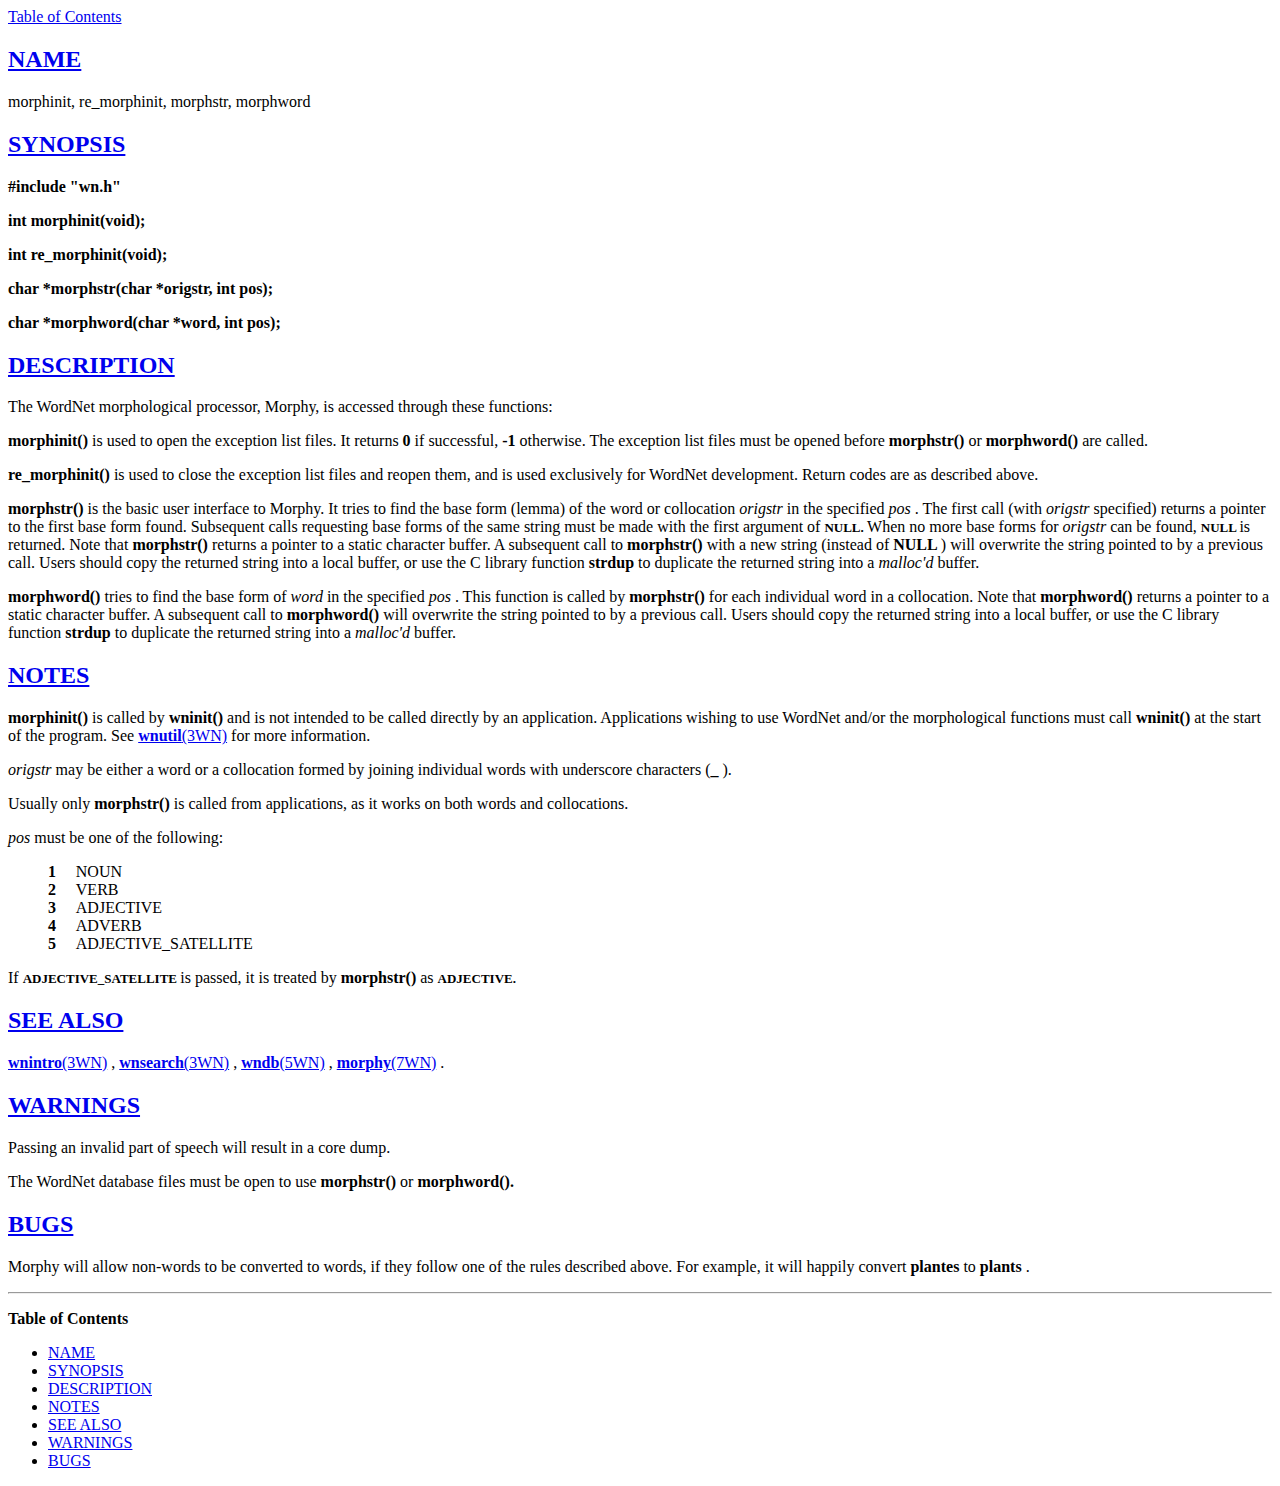
<file: data/wordnet/doc/html/morph.3WN.html>
<!-- manual page source format generated by PolyglotMan v3.0.3a12, -->
<!-- available via anonymous ftp from ftp.cs.berkeley.edu:/ucb/people/phelps/tcltk/rman.tar.Z -->

<HTML>
<HEAD>
<TITLE>MORPH(3WN) manual page</TITLE>
</HEAD>
<BODY>
<A HREF="#toc">Table of Contents</A><P>
 
<H2><A NAME="sect0" HREF="#toc0">NAME </A></H2>
morphinit, re_morphinit, morphstr, morphword  
<H2><A NAME="sect1" HREF="#toc1">SYNOPSIS </A></H2>
<P>
<B>#include 
"wn.h" </B> <P>
<B>int morphinit(void); </B> <P>
<B>int re_morphinit(void); </B> <P>
<B>char *morphstr(char 
*origstr, int pos); </B> <P>
<B>char *morphword(char *word, int pos); </B>  
<H2><A NAME="sect2" HREF="#toc2">DESCRIPTION 
</A></H2>
<P>
The WordNet morphological processor, Morphy, is accessed through these 
functions: <P>
<B>morphinit()</B> is used to open the exception list files.  It returns 
<B>0 </B> if successful, <B>-1 </B> otherwise.  The exception list files must be opened 
before <B>morphstr() </B> or <B>morphword()</B> are called. <P>
<B>re_morphinit()</B> is used to 
close the exception list files and reopen them, and is used exclusively 
for WordNet development.  Return codes are as described above. <P>
<B>morphstr()</B> 
is the basic user interface to Morphy.  It tries to find the base form 
(lemma) of the word or collocation <I>origstr </I> in the specified <I>pos </I>.  The 
first call (with <I>origstr </I> specified) returns a pointer to the first base 
form found.  Subsequent calls requesting base forms of the same string 
must be made with the first argument of <FONT SIZE=-1><B>NULL. </B></FONT>
  When no more base forms 
for <I>origstr </I> can be found, <FONT SIZE=-1><B>NULL </B></FONT>
  is returned.  Note that <B>morphstr() </B> returns 
a pointer to a static character buffer.  A subsequent call to <B>morphstr() 
</B> with a new string (instead of <B>NULL </B>) will overwrite the string pointed 
to by a previous call.  Users should copy the returned string into a local 
buffer, or use the C library function <B>strdup </B> to duplicate the returned 
string into a <I>malloc'd </I> buffer. <P>
<B>morphword()</B> tries to find the base form 
of <I>word </I> in the specified <I>pos </I>. This function is called by <B>morphstr()</B> for 
each individual word in a collocation. Note that <B>morphword() </B> returns a 
pointer to a static character buffer.  A subsequent call to <B>morphword() 
</B>  will overwrite the string pointed to by a previous call.  Users should 
copy the returned string into a local buffer, or use the C library function 
<B>strdup </B> to duplicate the returned string into a <I>malloc'd </I> buffer.  
<H2><A NAME="sect3" HREF="#toc3">NOTES 
</A></H2>
<B>morphinit()</B> is called by  <B>wninit() </B> and is not intended to be called directly 
by an application. Applications wishing to use WordNet and/or the morphological 
functions must call <B>wninit() </B> at the start of the program.  See <B><A HREF="wnutil.3WN.html">wnutil</B>(3WN)</A>
 
for more information. <P>
 <I>origstr </I> may be either a word or a collocation formed 
by joining individual words with underscore characters (<B>_ </B>). <P>
 Usually only 
<B>morphstr() </B> is called from applications, as it works on both words and 
collocations. <P>
 <I>pos </I> must be one of the following: <P>
  <blockquote><B>1 </B><tt> </tt>&nbsp;<tt> </tt>&nbsp;NOUN <BR>
 <B>2 </B><tt> </tt>&nbsp;<tt> </tt>&nbsp;VERB <BR>
 <B>3 </B><tt> </tt>&nbsp;<tt> </tt>&nbsp;ADJECTIVE 
<BR>
 <B>4 </B><tt> </tt>&nbsp;<tt> </tt>&nbsp;ADVERB <BR>
 <B>5 </B><tt> </tt>&nbsp;<tt> </tt>&nbsp;ADJECTIVE_SATELLITE <BR>
  </blockquote>
<P>
 If  <FONT SIZE=-1><B>ADJECTIVE_SATELLITE </B></FONT>
  is passed, 
it is treated by <B>morphstr() </B> as <FONT SIZE=-1><B>ADJECTIVE. </B></FONT>
   
<H2><A NAME="sect4" HREF="#toc4">SEE ALSO </A></H2>
<B><A HREF="wnintro.3WN.html">wnintro</B>(3WN)</A>
, <B><A HREF="wnsearch.3WN.html">wnsearch</B>(3WN)</A>
, 
<B><A HREF="wndb.5WN.html">wndb</B>(5WN)</A>
, <B><A HREF="morphy.7WN.html">morphy</B>(7WN)</A>
. <P>
  
<H2><A NAME="sect5" HREF="#toc5">WARNINGS </A></H2>
Passing an invalid part of speech will 
result in a core dump. <P>
 The WordNet database files must be open to use 
<B>morphstr() </B> or <B>morphword().  <P>
  </B>
<H2><A NAME="sect6" HREF="#toc6">BUGS </A></H2>
Morphy will allow non-words to be converted 
to words, if they follow one of the rules described above.  For example, 
it will happily convert <B>plantes </B> to <B>plants </B>. <P>

<HR><P>
<A NAME="toc"><B>Table of Contents</B></A><P>
<UL>
<LI><A NAME="toc0" HREF="#sect0">NAME</A></LI>
<LI><A NAME="toc1" HREF="#sect1">SYNOPSIS</A></LI>
<LI><A NAME="toc2" HREF="#sect2">DESCRIPTION</A></LI>
<LI><A NAME="toc3" HREF="#sect3">NOTES</A></LI>
<LI><A NAME="toc4" HREF="#sect4">SEE ALSO</A></LI>
<LI><A NAME="toc5" HREF="#sect5">WARNINGS</A></LI>
<LI><A NAME="toc6" HREF="#sect6">BUGS</A></LI>
</UL>
</BODY></HTML>
</file>
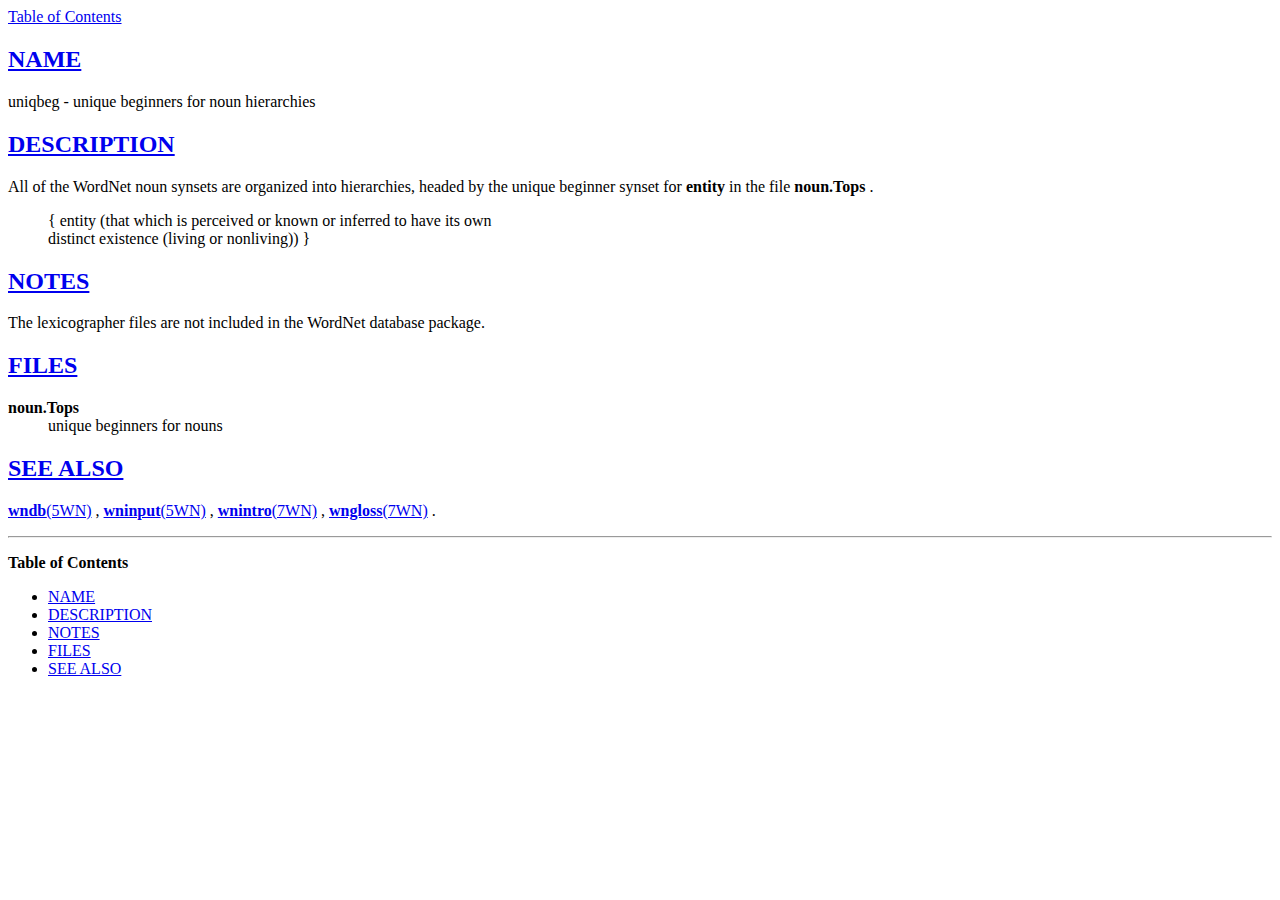
<file: data/wordnet/doc/html/uniqbeg.7WN.html>
<!-- manual page source format generated by PolyglotMan v3.0.3a12, -->
<!-- available via anonymous ftp from ftp.cs.berkeley.edu:/ucb/people/phelps/tcltk/rman.tar.Z -->

<HTML>
<HEAD>
<TITLE>UNIQBEG(7WN) manual page</TITLE>
</HEAD>
<BODY>
<A HREF="#toc">Table of Contents</A><P>
 
<H2><A NAME="sect0" HREF="#toc0">NAME </A></H2>
uniqbeg - unique beginners for noun hierarchies  
<H2><A NAME="sect1" HREF="#toc1">DESCRIPTION </A></H2>
All 
of the WordNet noun synsets are organized into hierarchies, headed by 
the unique beginner synset for <B>entity </B> in the file <B>noun.Tops </B>.  <P>
  <blockquote>{ entity 
(that which is perceived or known or inferred to have its own  <BR>
 distinct 
existence (living or nonliving)) } <BR>
 <P>
  </blockquote>
 
<H2><A NAME="sect2" HREF="#toc2">NOTES </A></H2>
The lexicographer files are 
not included in the WordNet database package.  
<H2><A NAME="sect3" HREF="#toc3">FILES </A></H2>

<DL>

<DT><B>noun.Tops</B>  </DT>
<DD>unique beginners 
for nouns </DD>
</DL>
 
<H2><A NAME="sect4" HREF="#toc4">SEE ALSO </A></H2>
<B><A HREF="wndb.5WN.html">wndb</B>(5WN)</A>
, <B><A HREF="wninput.5WN.html">wninput</B>(5WN)</A>
, <B><A HREF="wnintro.7WN.html">wnintro</B>(7WN)</A>
, <B><A HREF="wngloss.7WN.html">wngloss</B>(7WN)</A>
. 
<P>

<HR><P>
<A NAME="toc"><B>Table of Contents</B></A><P>
<UL>
<LI><A NAME="toc0" HREF="#sect0">NAME</A></LI>
<LI><A NAME="toc1" HREF="#sect1">DESCRIPTION</A></LI>
<LI><A NAME="toc2" HREF="#sect2">NOTES</A></LI>
<LI><A NAME="toc3" HREF="#sect3">FILES</A></LI>
<LI><A NAME="toc4" HREF="#sect4">SEE ALSO</A></LI>
</UL>
</BODY></HTML>
</file>
<file: site/app/static/css/signin.css>
body {
  padding-top: 40px;
  padding-bottom: 40px;
  background-color: #eee;
}

.form-signin {
  max-width: 330px;
  padding: 15px;
  margin: 0 auto;
}
.form-signin .form-signin-heading,
.form-signin .checkbox {
  margin-bottom: 10px;
}
.form-signin .checkbox {
  font-weight: normal;
}
.form-signin .form-control {
  position: relative;
  height: auto;
  -webkit-box-sizing: border-box;
     -moz-box-sizing: border-box;
          box-sizing: border-box;
  padding: 10px;
  font-size: 16px;
}
.form-signin .form-control:focus {
  z-index: 2;
}
.form-signin input[type="email"] {
  margin-bottom: -1px;
  border-bottom-right-radius: 0;
  border-bottom-left-radius: 0;
}
.form-signin input[type="password"] {
  margin-bottom: 10px;
  border-top-left-radius: 0;
  border-top-right-radius: 0;
}
</file>
<file: site/app/static/css/sticky-footer-navbar.css>
/* Sticky footer styles
-------------------------------------------------- */
html {
  position: relative;
  min-height: 100%;
}
body {
  /* Margin bottom by footer height */
  margin-bottom: 60px;
}
.footer {
  position: absolute;
  bottom: 0;
  width: 100%;
  /* Set the fixed height of the footer here */
  height: 60px;
  background-color: #f5f5f5;
}


/* Custom page CSS
-------------------------------------------------- */
/* Not required for template or sticky footer method. */

body > .container {
  padding: 60px 15px 0;
}
.container .text-muted {
  margin: 20px 0;
}

.footer > .container {
  padding-right: 15px;
  padding-left: 15px;
}

code {
  font-size: 80%;
}
</file>
<file: site/app/static/css/ie10-viewport-bug-workaround.css>
/*!
 * IE10 viewport hack for Surface/desktop Windows 8 bug
 * Copyright 2014-2015 Twitter, Inc.
 * Licensed under MIT (https://github.com/twbs/bootstrap/blob/master/LICENSE)
 */

/*
 * See the Getting Started docs for more information:
 * http://getbootstrap.com/getting-started/#support-ie10-width
 */
@-ms-viewport     { width: device-width; }
@-o-viewport      { width: device-width; }
@viewport         { width: device-width; }
</file>
